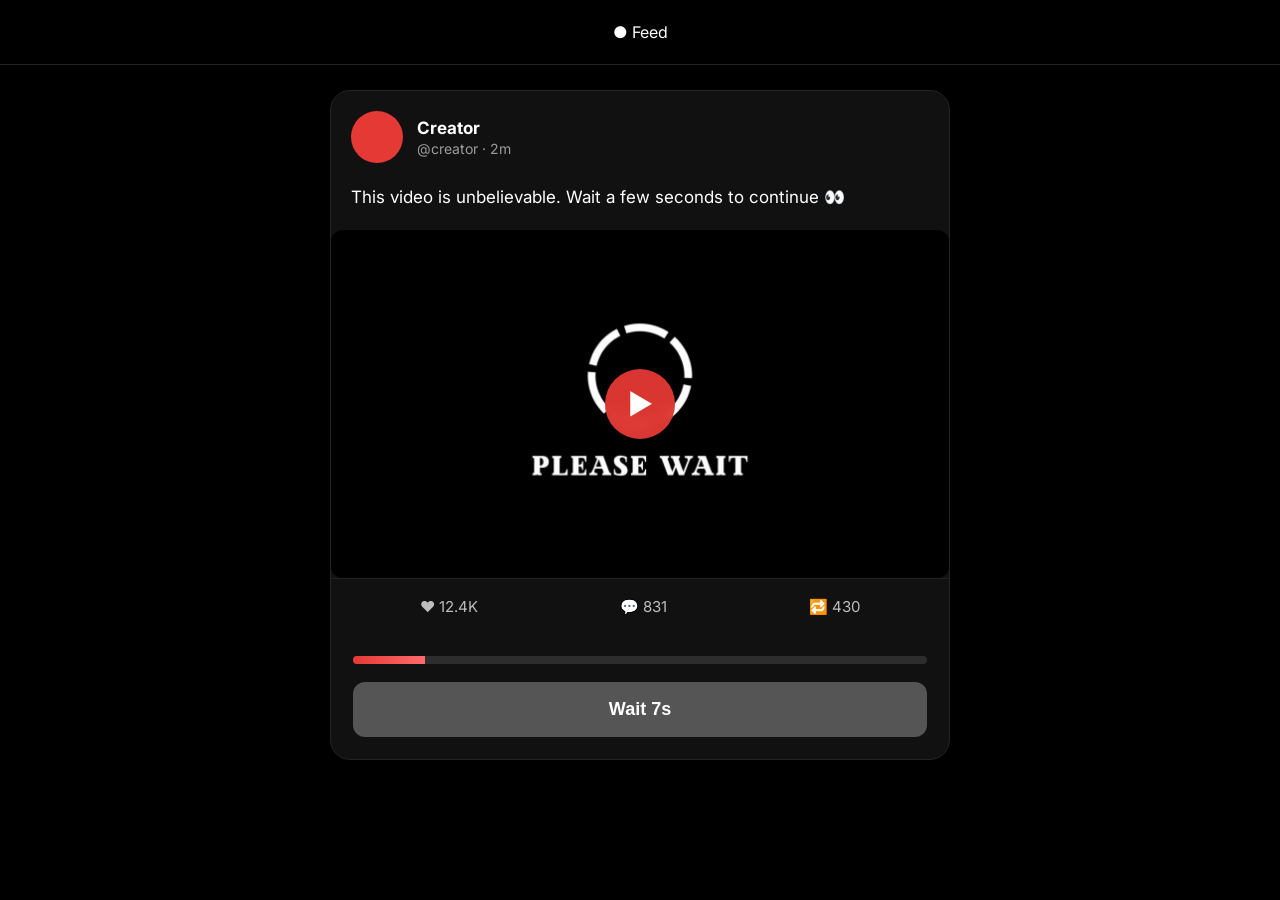
<file: index.html>
<!DOCTYPE html>
<html>
<head>
<meta charset="UTF-8">
<meta name="viewport" content="width=device-width, initial-scale=1.0">
<title>Feed 1</title>
<link rel="stylesheet" href="style.css">
</head>
<body onload="startCountdown('go','page2.html')">
<header>● Feed</header>
<div class="wrap"><div class="card">
<div class="profile"><div class="avatar"></div><div><div class="name">Creator</div><div class="user">@creator · 2m</div></div></div>
<div class="text">This video is unbelievable. Wait a few seconds to continue 👀</div>
<div class="thumb">
    <img src="wait.jpg" alt="Video Thumbnail">
    <div class="play">▶</div>
</div>
<div class="stats"><div>❤️ 12.4K</div><div>💬 831</div><div>🔁 430</div></div>
<div class="action">
<div class="progress"><div class="bar"></div></div>
<button id="go" data-label="Continue" disabled>Continue</button>
</div></div></div>
<script src="script.js"></script>
</body></html>
</file>
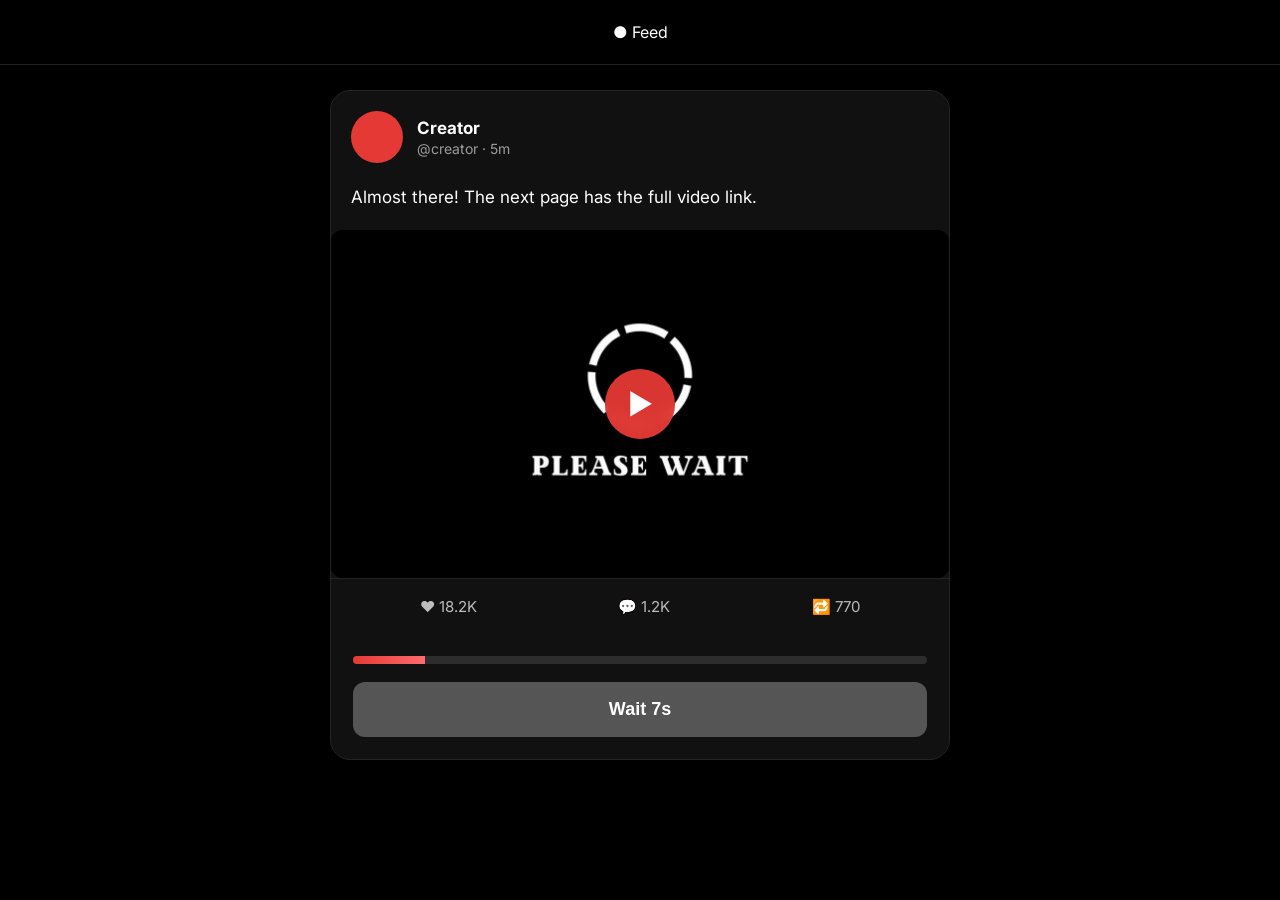
<file: page2.html>
<!DOCTYPE html>
<html><head>
<meta charset="UTF-8">
<meta name="viewport" content="width=device-width, initial-scale=1.0">
<title>Feed 2</title>
<link rel="stylesheet" href="style.css">
</head>
<body onload="startCountdown('go','page3.html')">
<header>● Feed</header>
<div class="wrap"><div class="card">
<div class="profile"><div class="avatar"></div><div><div class="name">Creator</div><div class="user">@creator · 5m</div></div></div>
<div class="text">Almost there! The next page has the full video link.</div>
<div class="thumb">
    <img src="wait.jpg" alt="Video Thumbnail">
    <div class="play">▶</div>
</div>
<div class="stats"><div>❤️ 18.2K</div><div>💬 1.2K</div><div>🔁 770</div></div>
<div class="action">
<div class="progress"><div class="bar"></div></div>
<button id="go" data-label="Continue" disabled>Continue</button>
</div></div></div>
<script src="script.js"></script>
</body></html>
</file>
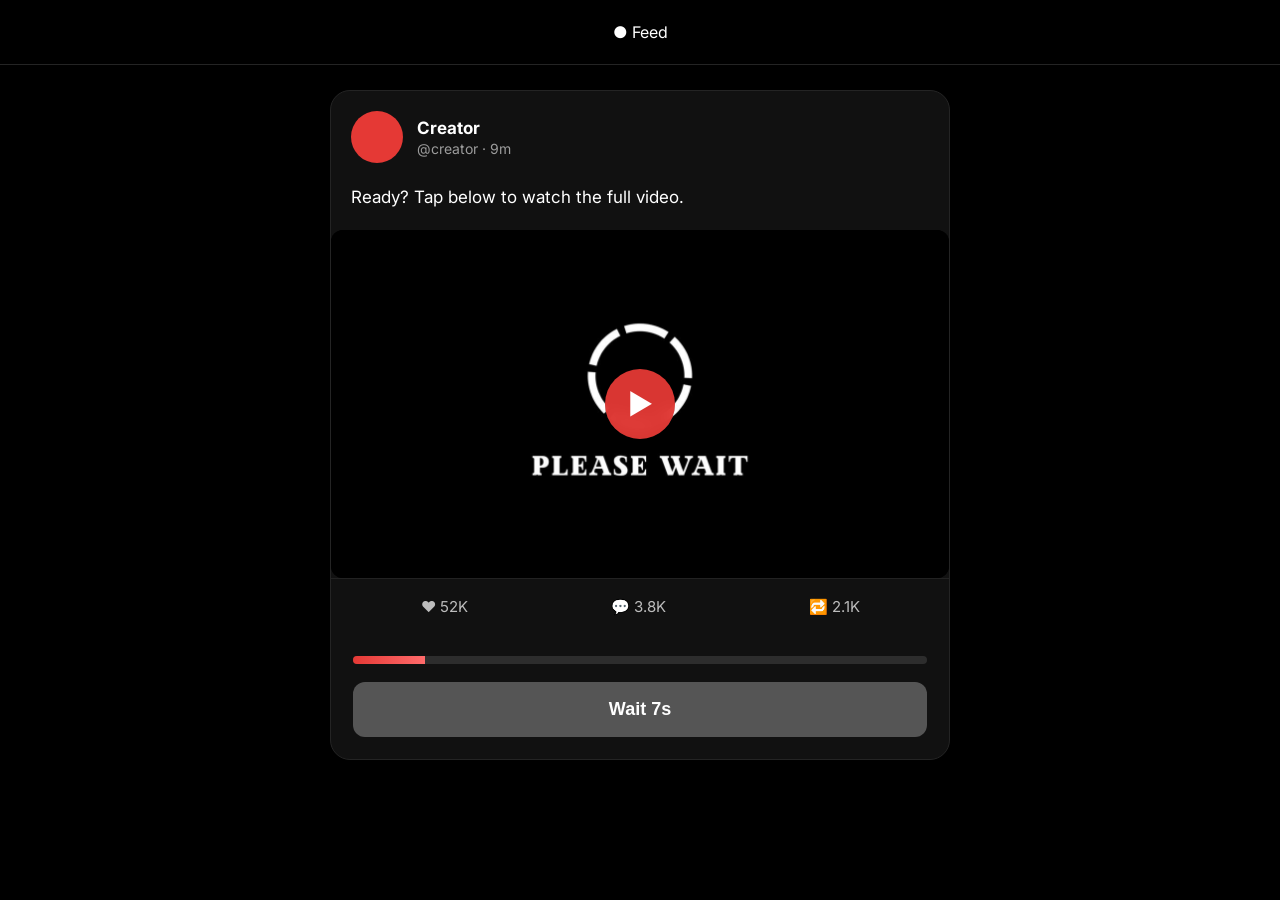
<file: page3.html>
<!DOCTYPE html>
<html><head>
<meta charset="UTF-8">
<meta name="viewport" content="width=device-width, initial-scale=1.0">
<title>Watch</title>
<link rel="stylesheet" href="style.css">
</head>
<body onload="startCountdown('go','https://sahil181531.github.io/main/')">
<header>● Feed</header>
<div class="wrap"><div class="card">
<div class="profile"><div class="avatar"></div><div><div class="name">Creator</div><div class="user">@creator · 9m</div></div></div>
<div class="text">Ready? Tap below to watch the full video.</div>
<div class="thumb">
    <img src="wait.jpg" alt="Video Thumbnail">
    <div class="play">▶</div>
</div>
<div class="stats"><div>❤️ 52K</div><div>💬 3.8K</div><div>🔁 2.1K</div></div>
<div class="action">
<div class="progress"><div class="bar"></div></div>
<button id="go" data-label="Watch Video" disabled>Watch Video</button>
</div></div></div>
<script src="script.js"></script>
</body></html>
</file>
<file: style.css>
/* ===========================
   Google Font
=========================== */
@import url('https://fonts.googleapis.com/css2?family=Inter:wght@400;500;600;700&display=swap');

/* ===========================
   Reset
=========================== */

*{
    margin:0;
    padding:0;
    box-sizing:border-box;
}

html{
    scroll-behavior:smooth;
}

body{
    font-family:'Inter',sans-serif;
    background:#000;
    color:#fff;
    min-height:100vh;
    overflow-x:hidden;
}

/* ===========================
   Header
=========================== */

header{
    position:sticky;
    top:0;
    z-index:1000;

    width:100%;
    height:65px;

    background:#000;

    display:flex;
    justify-content:center;
    align-items:center;

    border-bottom:1px solid #242424;
}

header h1{
    font-size:22px;
    font-weight:700;
    color:#fff;
}

/* ===========================
   Main Container
=========================== */

.wrap{
    width:100%;
    display:flex;
    justify-content:center;
    padding:25px 15px;
}

/* ===========================
   Feed Card
=========================== */

.card{

    width:100%;
    max-width:620px;

    background:#111;

    border:1px solid #242424;

    border-radius:20px;

    overflow:hidden;

    box-shadow:
    0 10px 35px rgba(0,0,0,.45);

    animation:fadeUp .6s ease;
}

/* ===========================
   Profile
=========================== */

.profile{

    display:flex;
    align-items:center;

    gap:14px;

    padding:20px;
}

.avatar{

    width:52px;
    height:52px;

    border-radius:50%;

    background:#E53935;

    flex-shrink:0;
}

.name{

    font-size:17px;
    font-weight:700;
}

.user{

    color:#9c9c9c;

    margin-top:2px;

    font-size:14px;
}

/* ===========================
   Post Text
=========================== */

.text{

    padding:0 20px 18px;

    font-size:17px;

    line-height:1.7;
}

/* ===========================
   Thumbnail
=========================== */

.thumb{
    position: relative;
    width: 100%;
    max-height: 420px;
    overflow: hidden;
    border-radius: 12px;
    background: #000;

    display: flex;
    justify-content: center;
    align-items: center;
}

.thumb img{
    width: 100%;
    height: auto;
    max-height: 420px;
    object-fit: contain;
    display: block;
}

.thumb:hover img{

    transform:scale(1.04);
}

/* ===========================
   Play Button
=========================== */

.play{

    position:absolute;

    top:50%;
    left:50%;

    transform:translate(-50%,-50%);

    width:70px;
    height:70px;

    border-radius:50%;

    background:rgba(229,57,53,.95);

    color:#fff;

    display:flex;
    justify-content:center;
    align-items:center;

    font-size:28px;

    backdrop-filter:blur(8px);
}

/* ===========================
   Stats
=========================== */

.stats{

    display:flex;

    justify-content:space-around;

    padding:18px;

    border-top:1px solid #222;

    color:#bdbdbd;

    font-size:15px;
}

.stats div{

    cursor:pointer;

    transition:.3s;
}

.stats div:hover{

    color:#fff;
}

/* ===========================
   Action Section
=========================== */

.action{

    padding:22px;
}

/* ===========================
   Progress
=========================== */

.progress{

    width:100%;

    height:8px;

    background:#2d2d2d;

    border-radius:50px;

    overflow:hidden;

    margin-bottom:18px;
}

.bar{

    width:0%;

    height:100%;

    background:linear-gradient(90deg,#E53935,#ff6b6b);

    transition:width 1s linear;
}

/* ===========================
   Button
=========================== */

button{

    width:100%;

    padding:17px;

    border:none;

    border-radius:12px;

    background:#E53935;

    color:#fff;

    font-size:18px;

    font-weight:700;

    cursor:pointer;

    transition:.3s;
}

button:hover:not(:disabled){

    background:#ff4b4b;

    transform:translateY(-2px);
}

button:disabled{

    background:#555;

    cursor:not-allowed;
}

/* ===========================
   Animations
=========================== */

@keyframes fadeUp{

    from{

        opacity:0;

        transform:translateY(25px);
    }

    to{

        opacity:1;

        transform:translateY(0);
    }

}

/* ===========================
   Tablet
=========================== */

@media (max-width:768px){

    header{

        height:60px;
    }

    header h1{

        font-size:20px;
    }

    .card{

        border-radius:16px;
    }

    .text{

        font-size:16px;
    }

}

/* ===========================
   Mobile
=========================== */

@media (max-width:480px){

    .wrap{

        padding:0;
    }

    .card{

        border-radius:0;

        border:none;

        max-width:100%;
    }

    .profile{

        padding:16px;
    }

    .avatar{

        width:46px;
        height:46px;
    }

    .text{

        padding:0 16px 16px;

        font-size:15px;
    }

    .stats{

        font-size:14px;

        padding:15px;
    }

    .action{

        padding:16px;
    }

    button{

        padding:15px;

        font-size:17px;
    }

}

/* ===========================
   Large Screens
=========================== */

@media (min-width:1400px){

    .card{

        max-width:700px;
    }

}
</file>
